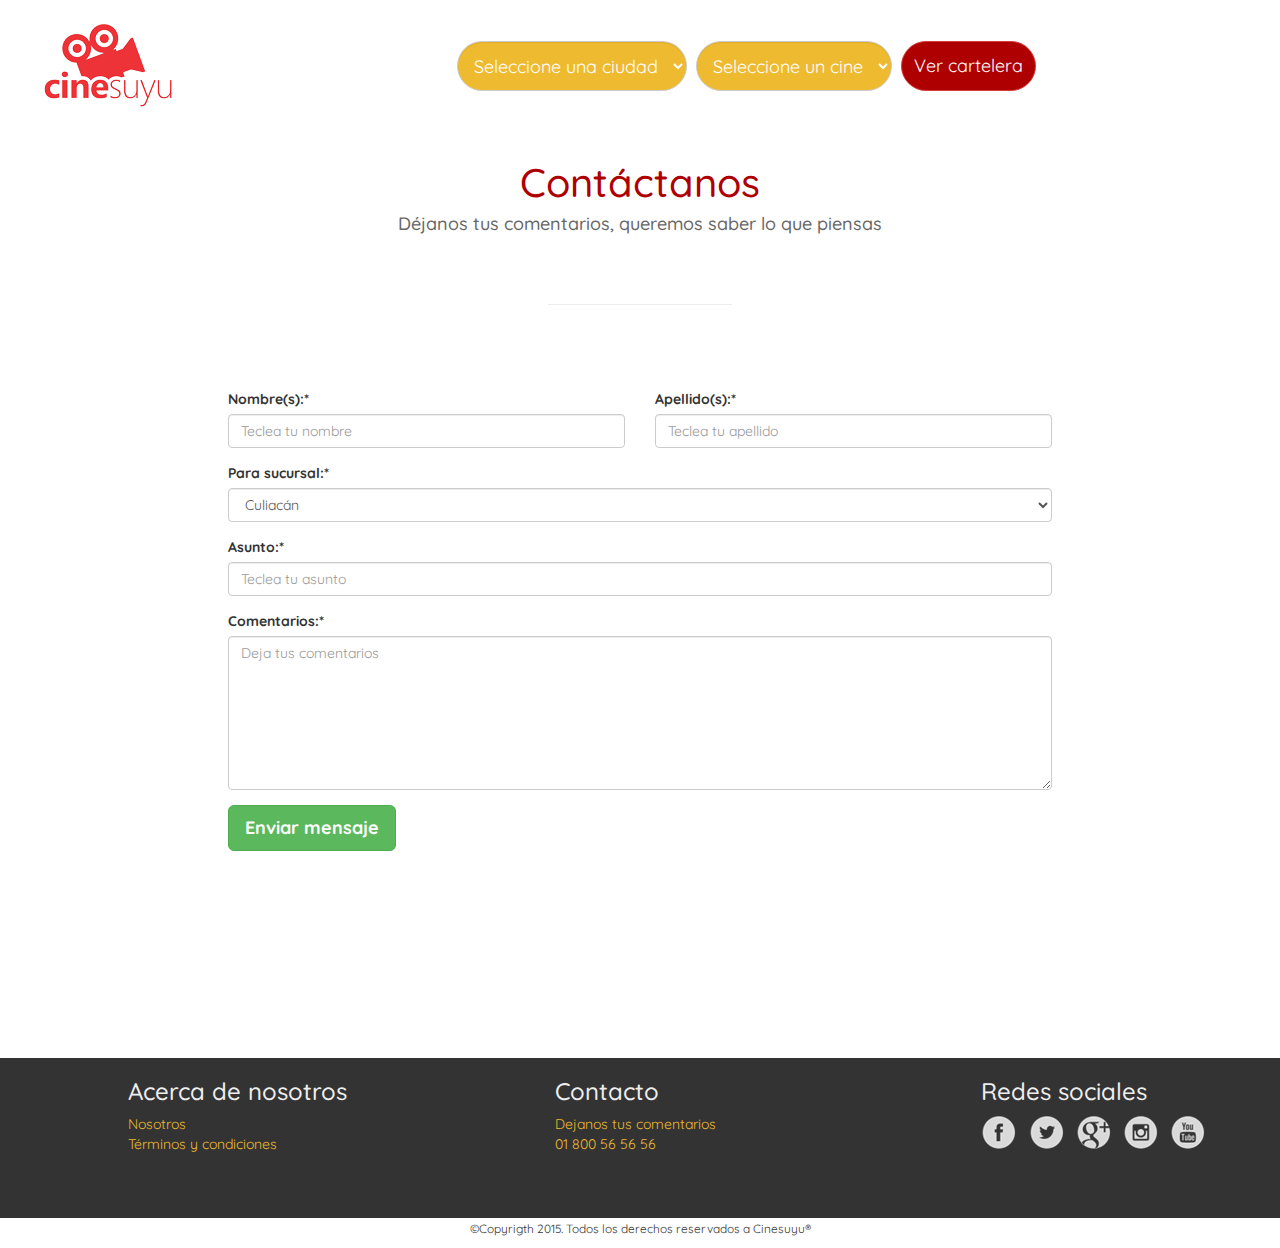
<file: contacto.html>
<!DOCTYPE html>
<html>
<head>
	<title>Cinesuyu</title>
	<meta charset="UTF-8">
	<link rel="stylesheet" type="text/css" href="css/bootstrap.css">
	<link rel="stylesheet" type="text/css" href="css/estilos_index.css">
	<link rel="stylesheet" type="text/css" href="css/estilos_contacto.css">
	<link href='https://fonts.googleapis.com/css?family=Quicksand' rel='stylesheet' type='text/css'>
	<style>
	.carousel-inner > .item > img,
	.carousel-inner > .item > a > img {
		width: 100%;
		margin: auto;
		max-height: 450px;
	}
	</style>
</head>
<body>
	<div class="container">
		<div class="row">
			<nav class="navbar">
				<div class="col-xs-12 col-sm-12 col-md-2 col-lg-2"> 
					<a href="index.html">
						<img class="img-responsive imagen-centrada logo" src="images/logo.png" alt="Logo empresa">
					</a>
				</div>
				<div class="col-xs-12 col-sm-12 col-md-10 col-lg-10">      	
					<form class="navbar-form form-menu" role="search">
						<div class="form-group">
							<select class="form-control combo-menu">
								<option value="">Seleccione una ciudad</option>
								<option value="">Culiacán</option>
								<option value="">Mazatlán</option>
								<option value="">Los Mochis</option>
							</select>	
							<select class="form-control combo-menu">
								<option value="">Seleccione un cine</option>
								<option value="">Cine 1</option>
								<option value="">Cine 2</option>
								<option value="">Cine 3</option>
							</select>	
						</div>
						<button type="submit" class="btn btn-default boton-menu btn btn-danger">Ver cartelera</button>
					</form>
				</div>	
			</nav>
		</div>
		<div class="row text-center">
			<div class="col-xs-12">
				<h1 class="h1-cartelera">Contáctanos</h1>
				<h4 class="h5-cartelera">Déjanos tus comentarios, queremos saber lo que piensas</h4>
			</div>
			<div class="col-xs-4 col-xs-offset-4 col-md-2 col-md-offset-5 separa-hruler">
				<hr>
			</div>
		</div>
		<div class="row separa-form">
			<form method="post" action="">
				<div class="form-group col-xs-8 col-md-4 col-xs-offset-2">
					<label for="nombre">Nombre(s):* </label>
					<input name="nombre" type="text" class="form-control" placeholder="Teclea tu nombre">
				</div>
				<div class="form-group col-xs-8 col-md-4 col-xs-offset-2 col-md-offset-0">
					<label for="apellido">Apellido(s):* </label>
					<input name="apellido" type="text" class="form-control" placeholder="Teclea tu apellido">
				</div>
				<div class="col-xs-8 col-xs-offset-2">
					<div class="form-group">
						<label for="destino">Para sucursal:* </label>
						<select name="destino" id="" class="form-control">
							<option value="1">Culiacán</option>
							<option value="2">Los Mochis</option>
							<option value="3">Navolato</option>
							<option value="4">Mazatlán</option>
							<option value="5">Guasave</option>
						</select>
					</div>
					<div class="form-group">
						<label for="asunto">Asunto:* </label>
						<input name="asunto" type="text" class="form-control" placeholder="Teclea tu asunto">
					</div>
					<div class="form-group">
						<label for="comentarios">Comentarios:* </label>
						<textarea name="comentarios" id="" cols="30" rows="7" placeholder="Deja tus comentarios" class="form-control"></textarea>
					</div>
					<div class="form-group">
						<button type="submit" class="btn btn-success btn-lg btn-enviar-letra">Enviar mensaje</button>
					</div>
				</div>
			</form>	
		</div>
		<div class="row row-footer">
			<div class="col-lg-4 col-md-4 col-sm-6 col-xs-12 div-footer">
				<h3 class="h3-footer">Acerca de nosotros</h3>
				<a class="a-footer" href="http://www.w3schools.com">Nosotros</a>
				<a class="a-footer" href="http://www.w3schools.com">Términos y condiciones</a>
			</div>
			<div class="col-lg-4 col-md-4 col-sm-6 col-xs-12 div-footer">
				<h3 class="h3-footer">Contacto</h3>
				<a class="a-footer" href="http://www.w3schools.com">Dejanos tus comentarios</a>
				<a class="a-footer">01 800 56 56 56</a>
			</div>	
			<div class="col-lg-4 col-md-4 col-sm-6 col-xs-12 div-footer">
				<h3 class="h3-footer">Redes sociales</h3>
				<div class="col-lg-2 icon-redes-footer">
					<a href="http://www.facebook.com" target="_blank">
						<img class="img-responsive" src="images/icons/facebook.png" 
						onmouseover="this.src='images/icons/facebook_hover.png'"
						onmouseout="this.src='images/icons/facebook.png'"alt="Logo empresa">
					</a>
				</div>
				<div class="col-lg-2 icon-redes-footer">
					<a href="http://www.twitter.com" target="_blank">
						<img class="img-responsive" src="images/icons/twitter.png" alt="Logo empresa"
						onmouseover="this.src='images/icons/twitter_hover.png'"
						onmouseout="this.src='images/icons/twitter.png'"alt="Logo empresa" >
					</a>
				</div>
				<div class="col-lg-2 icon-redes-footer">
					<a href="http://www.plus.google.com" target="_blank">
						<img class="img-responsive" src="images/icons/google.png" alt="Logo empresa" 
						onmouseover="this.src='images/icons/google_hover.png'"
						onmouseout="this.src='images/icons/google.png'" alt="Logo empresa">
					</a>	
				</div>
				<div class="col-lg-2 icon-redes-footer">
					<a href="http://www.instagram.com" target="_blank">
						<img class="img-responsive" src="images/icons/instagram.png" alt="Logo empresa"
						onmouseover="this.src='images/icons/instagram_hover.png'"
						onmouseout="this.src='images/icons/instagram.png'"alt="Logo empresa">
					</a>
				</div>
				<div class="col-lg-2 icon-redes-footer">
					<a href="http://www.youtube.com" target="_blank">
						<img class="img-responsive" src="images/icons/youtube.png" alt="Logo empresa"
						onmouseover="this.src='images/icons/youtube_hover.png'"
						onmouseout="this.src='images/icons/youtube.png'"alt="Logo empresa">
					</a>
				</div>
			</div>		
		</div>
		<div class="footer">
			<div class="container">
				<p class="texto-footer"><small>©Copyrigth 2015. Todos los derechos reservados a Cinesuyu®</small></p>
			</div>	
		</div>	
	</div>	
</body>
</html>
</file>
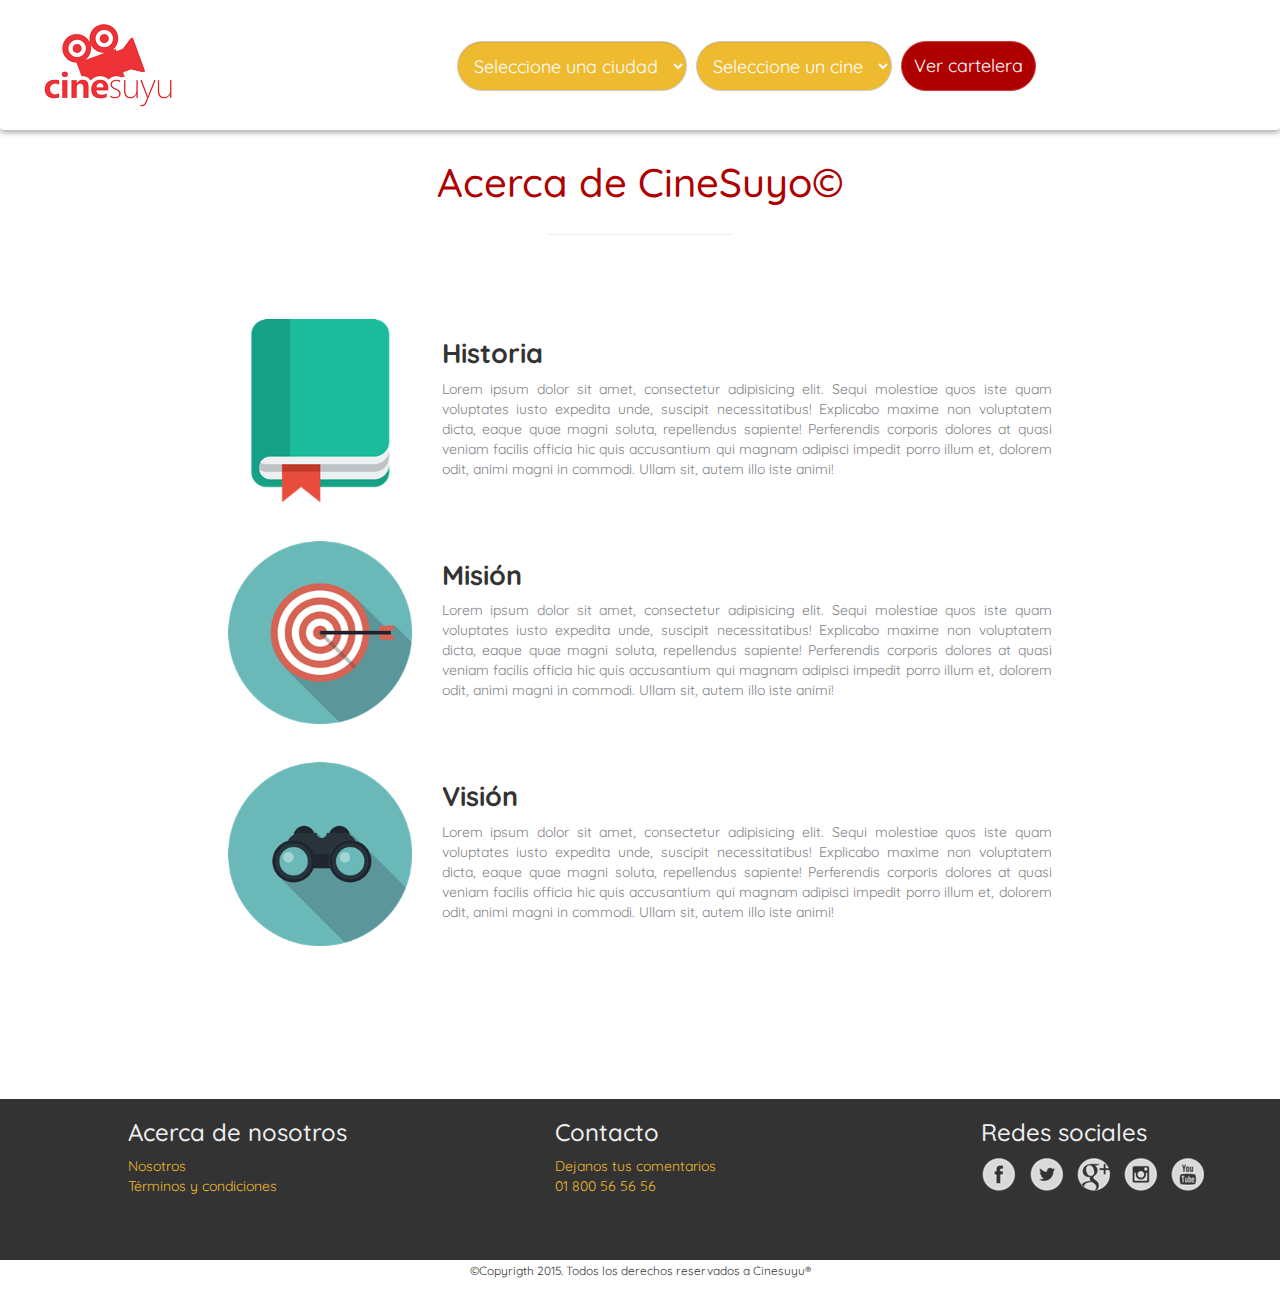
<file: nosotros.html>
<!DOCTYPE html>
<html>
	<head>
		<title>Cinesuyu</title>
		<meta charset="UTF-8">
		<link rel="stylesheet" type="text/css" href="css/bootstrap.css">
		<link rel="stylesheet" type="text/css" href="css/estilos_navbar_footer.css">
		<link rel="stylesheet" type="text/css" href="css/estilos_nosotros.css">
		<link href='https://fonts.googleapis.com/css?family=Quicksand' rel='stylesheet' type='text/css'>
		<style>
			.carousel-inner > .item > img,
			.carousel-inner > .item > a > img {
				width: 100%;
				margin: auto;
				max-height: 450px;
			}
		</style>
	</head>
	<body>
		<div class="container">
			<div class="row">
				<nav class="navbar">
					<div class="col-xs-12 col-sm-12 col-md-2 col-lg-2"> 
						<a href="index.html">
							<img class="img-responsive imagen-centrada logo" src="img/logo.png" alt="Logo empresa">
						</a>
					</div>
					<div class="col-xs-12 col-sm-12 col-md-10 col-lg-10">      	
						<form class="navbar-form form-menu" role="search">
							<div class="form-group">
								<select class="form-control combo-menu">
									<option value="">Seleccione una ciudad</option>
									<option value="">Culiacán</option>
									<option value="">Mazatlán</option>
									<option value="">Los Mochis</option>
								</select>	
								<select class="form-control combo-menu">
									<option value="">Seleccione un cine</option>
									<option value="">Cine 1</option>
									<option value="">Cine 2</option>
									<option value="">Cine 3</option>
								</select>	
							</div>
							<button type="submit" class="btn btn-default boton-menu btn btn-danger">Ver cartelera</button>
						</form>
					</div>	
				</nav>
			</div>
			<div class="row text-center">
				<div class="col-xs-12">
					<h1 class="h1-nosotros">Acerca de CineSuyo&copy;</h1>
				</div>
				<div class="col-xs-4 col-xs-offset-4 col-md-2 col-md-offset-5 separa-hruler">
					<hr>
				</div>
			</div>
			<div class="row separa-img">
				<div class="col-xs-8 col-md-2 col-xs-offset-2 col-md-offset-2">
					<img src="img/nosotros/history.png"  alt="" class="img-responsive imagen-centrada">
				</div>
				<div class="col-xs-8 col-md-6 col-xs-offset-2 col-md-offset-0">
					<h2 class="h2-nosotros">Historia</h2>
					<p class="texto-justificado">Lorem ipsum dolor sit amet, consectetur adipisicing elit. Sequi molestiae quos iste quam voluptates iusto expedita unde, suscipit necessitatibus! Explicabo maxime non voluptatem dicta, eaque quae magni soluta, repellendus sapiente! Perferendis corporis dolores at quasi veniam facilis officia hic quis accusantium qui magnam adipisci impedit porro illum et, dolorem odit, animi magni in commodi. Ullam sit, autem illo iste animi!
					</p>
				</div>
			</div>
			<div class="row separa-img">
				<div class="col-xs-8 col-md-2 col-xs-offset-2 col-md-offset-2">
					<img src="img/nosotros/mission.png"  alt="" class="img-responsive imagen-centrada">
				</div>
				<div class="col-xs-8 col-md-6 col-xs-offset-2 col-md-offset-0">
					<h2 class="h2-nosotros">Misión</h2>
					<p class="texto-justificado">Lorem ipsum dolor sit amet, consectetur adipisicing elit. Sequi molestiae quos iste quam voluptates iusto expedita unde, suscipit necessitatibus! Explicabo maxime non voluptatem dicta, eaque quae magni soluta, repellendus sapiente! Perferendis corporis dolores at quasi veniam facilis officia hic quis accusantium qui magnam adipisci impedit porro illum et, dolorem odit, animi magni in commodi. Ullam sit, autem illo iste animi!
					</p>
				</div>
			</div>
			<div class="row separa-img separa-fondo">
				<div class="col-xs-8 col-md-2 col-xs-offset-2 col-md-offset-2">
					<img src="img/nosotros/vision.png"  alt="" class="img-responsive imagen-centrada">
				</div>
				<div class="col-xs-8 col-md-6 col-xs-offset-2 col-md-offset-0">
					<h2 class="h2-nosotros">Visión</h2>
					<p class="texto-justificado">Lorem ipsum dolor sit amet, consectetur adipisicing elit. Sequi molestiae quos iste quam voluptates iusto expedita unde, suscipit necessitatibus! Explicabo maxime non voluptatem dicta, eaque quae magni soluta, repellendus sapiente! Perferendis corporis dolores at quasi veniam facilis officia hic quis accusantium qui magnam adipisci impedit porro illum et, dolorem odit, animi magni in commodi. Ullam sit, autem illo iste animi!
					</p>
				</div>
			</div>
			<div class="row row-footer">
				<div class="col-lg-4 col-md-4 col-sm-6 col-xs-12 div-footer">
					<h3 class="h3-footer">Acerca de nosotros</h3>
					<a class="a-footer" href="http://www.w3schools.com">Nosotros</a>
					<a class="a-footer" href="http://www.w3schools.com">Términos y condiciones</a>
				</div>
				<div class="col-lg-4 col-md-4 col-sm-6 col-xs-12 div-footer">
					<h3 class="h3-footer">Contacto</h3>
					<a class="a-footer" href="http://www.w3schools.com">Dejanos tus comentarios</a>
					<a class="a-footer">01 800 56 56 56</a>
				</div>	
				<div class="col-lg-4 col-md-4 col-sm-6 col-xs-12 div-footer">
					<h3 class="h3-footer">Redes sociales</h3>
					<div class="col-lg-2 icon-redes-footer">
						<a href="http://www.facebook.com" target="_blank">
							<img class="img-responsive" src="img/icons/facebook.png" 
							onmouseover="this.src='img/icons/facebook_hover.png'"
							onmouseout="this.src='img/icons/facebook.png'"alt="Logo empresa">
						</a>
					</div>
					<div class="col-lg-2 icon-redes-footer">
						<a href="http://www.twitter.com" target="_blank">
							<img class="img-responsive" src="img/icons/twitter.png" alt="Logo empresa"
							onmouseover="this.src='img/icons/twitter_hover.png'"
							onmouseout="this.src='img/icons/twitter.png'"alt="Logo empresa" >
						</a>
					</div>
					<div class="col-lg-2 icon-redes-footer">
						<a href="http://www.plus.google.com" target="_blank">
							<img class="img-responsive" src="img/icons/google.png" alt="Logo empresa" 
							onmouseover="this.src='img/icons/google_hover.png'"
							onmouseout="this.src='img/icons/google.png'" alt="Logo empresa">
						</a>	
					</div>
					<div class="col-lg-2 icon-redes-footer">
						<a href="http://www.instagram.com" target="_blank">
							<img class="img-responsive" src="img/icons/instagram.png" alt="Logo empresa"
							onmouseover="this.src='img/icons/instagram_hover.png'"
							onmouseout="this.src='img/icons/instagram.png'"alt="Logo empresa">
						</a>
					</div>
					<div class="col-lg-2 icon-redes-footer">
						<a href="http://www.youtube.com" target="_blank">
							<img class="img-responsive" src="img/icons/youtube.png" alt="Logo empresa"
							onmouseover="this.src='img/icons/youtube_hover.png'"
							onmouseout="this.src='img/icons/youtube.png'"alt="Logo empresa">
						</a>
					</div>
				</div>		
			</div>
			<div class="footer">
				<div class="container">
					<p class="texto-footer"><small>©Copyrigth 2015. Todos los derechos reservados a Cinesuyu®</small></p>
				</div>	
			</div>	
		</div>	
	</body>
</html>
</file>
<file: css/estilos_index.css>
body {
	font-family: 'Quicksand', sans-serif;
}

.carousel-inner > .item > img,
	.carousel-inner > .item > a > img {
		width: 100%;
		margin: auto;
		max-height: 450px;
	}

.container {
	width: 100%;
	margin: 0px auto;
	padding: 0px;
}

/*Menu principal */

.logo {
	padding: 10px;
	margin-bottom: 0px;
}

.navbar { 
	margin-bottom: 0px ; /*Eliminar separación entre el navbar y el carrusel*/
}

.form-menu {
    text-align: center;
    margin-top: 40px;
}

.div-combo {
	display: inline-block;
}

.combo-menu {
	height: 50px;
	margin-bottom: 5px;
	margin-right: 5px;
	font-size: large;
	background-color: #eeba30;
	color: white;
	border-radius: 25px;
}

.boton-menu {
	height: 50px;
	margin-bottom: 5px;
	font-size: large;
	background-color: #ae0001;
	color: white;
	border-radius: 25px;
}

/*Carrusel*/

.row-carousel {
	padding-top: 0px;
	margin-top: 0px;
}

/*Cartelera*/

.h1-cartelera {
	margin-top: 30px;
	font-size: 40px;
	color: #ae0001;
}

.h5-cartelera {
	color: #666666;
	margin-bottom: 50px;
}

.h2-cartelera {
	color: #666666;
	font-size: 35px;
	margin-bottom: 25px;
}

.imagen-centrada {
	margin: 0px auto;
}

.row {
	margin-left: 0px;
	margin-right: 0px;
}

.a-poster {
	color: #666666;
}

.a-poster:hover {
	color: #740001;
}

a:hover {
	text-decoration: none;
	color: #aaaaaa;
}

a:active {
    color: #aaaaaa;
}

/*Estrenos*/

.row-estrenos {
	padding-top: 40px;
	padding-bottom: 40px;
	background: #eeeeee;
}

.h2-estrenos {
	color: #666666;
	margin-bottom: 40px;
}

.a-estreno {
	color: #666666;
}

.a-estreno:hover {
	color: #333333;
}

/* Footer */

.row-footer {
	padding-bottom: 5%;
	background-color: #333333;
}

.h3-footer {
	color: #eeeeee;
}

.a-footer {
	color: #eeba30;
	display: block;
}

.a-footer:hover {
	color: #d3a625;
}

.a-footer:active {
    color: #eeba30;
}	

.div-footer {
	padding-left: 10%;
}

.icon-redes-footer {
	padding: 0px;
	margin: 0px auto;
	display: inline-block;
}

.texto-footer{
	text-align: center;
}
</file>
<file: css/estilos_contacto.css>
.h1-contacto {
	margin-top: 30px;
	font-size: 40px;
	color: #ae0001;
}

.error-focus:focus
{
    box-shadow: 0 0 10px red;
}

.h4-contacto {
	color: #666666;
	margin-bottom: 50px;
}

.btn-enviar-letra
{
	font-weight: bold;
}

.separa-form
{
	margin-bottom: 15%;
}

.separa-hruler
{
	margin-bottom: 5%;
}

body {
	font-family: 'Quicksand', sans-serif;
}

.container {
	width: 100%;
	margin: 0px auto;
	padding: 0px;
}

a:hover {
	text-decoration: none;
}

.row {
	margin-left: 0px;
	margin-right: 0px;
}

.imagen-centrada {
	margin: 0px auto;
}
</file>
<file: css/estilos_navbar_footer.css>
/*Menu principal (navbar)*/

.logo {
	padding: 10px;
	margin-bottom: 0px;
}

.navbar { 
	margin-bottom: 0px ; /*Eliminar separación entre el navbar y el carrusel*/
	-webkit-box-shadow: 0px 3px 5px rgba(100, 100, 100, 0.49);
	-moz-box-shadow:    0px 3px 5px rgba(100, 100, 100, 0.49);
	box-shadow:         0px 3px 5px rgba(100, 100, 100, 0.49);
}

.form-menu {
    text-align: center;
    margin-top: 40px;
}

.div-combo {
	display: inline-block;
}

.combo-menu {
	height: 50px;
	margin-bottom: 5px;
	margin-right: 5px;
	font-size: large;
	background-color: #eeba30;
	color: white;
	border-radius: 25px;
}

.boton-menu {
	height: 50px;
	margin-bottom: 5px;
	font-size: large;
	background-color: #ae0001;
	color: white;
	border-radius: 25px;
}


/* Footer */

.row-footer {
	padding-bottom: 5%;
	background-color: #333333;
}

.h3-footer {
	color: #eeeeee;
}

.a-footer {
	color: #eeba30;
	display: block;
}

.a-footer:hover {
	color: #d3a625;
}

.a-footer:active {
    color: #eeba30;
}	

.div-footer {
	padding-left: 10%;
}

.icon-redes-footer {
	padding: 0px;
	margin: 0px auto;
	display: inline-block;
}

.texto-footer{
	text-align: center;
}
</file>
<file: css/estilos_nosotros.css>
.h1-nosotros {
	margin-top: 30px;
	font-size: 40px;
	color: #ae0001;
}

.h2-nosotros {
	font-size: 27px;
    font-weight: bold;
}

.texto-justificado {
	color: #818386;
	text-align: justify;
}

.separa-hruler
{
	margin-bottom: 5%;
}

.to-right
{
	text-align: right;
}

.separa-img
{
	margin-bottom: 3%;
}

.separa-fondo
{
	margin-bottom: 12%;
}

body {
	font-family: 'Quicksand', sans-serif;
}

.container {
	width: 100%;
	margin: 0px auto;
	padding: 0px;
}

a:hover {
	text-decoration: none;
}

.row {
	margin-left: 0px;
	margin-right: 0px;
}

.imagen-centrada {
	margin: 0px auto;
}
</file>
